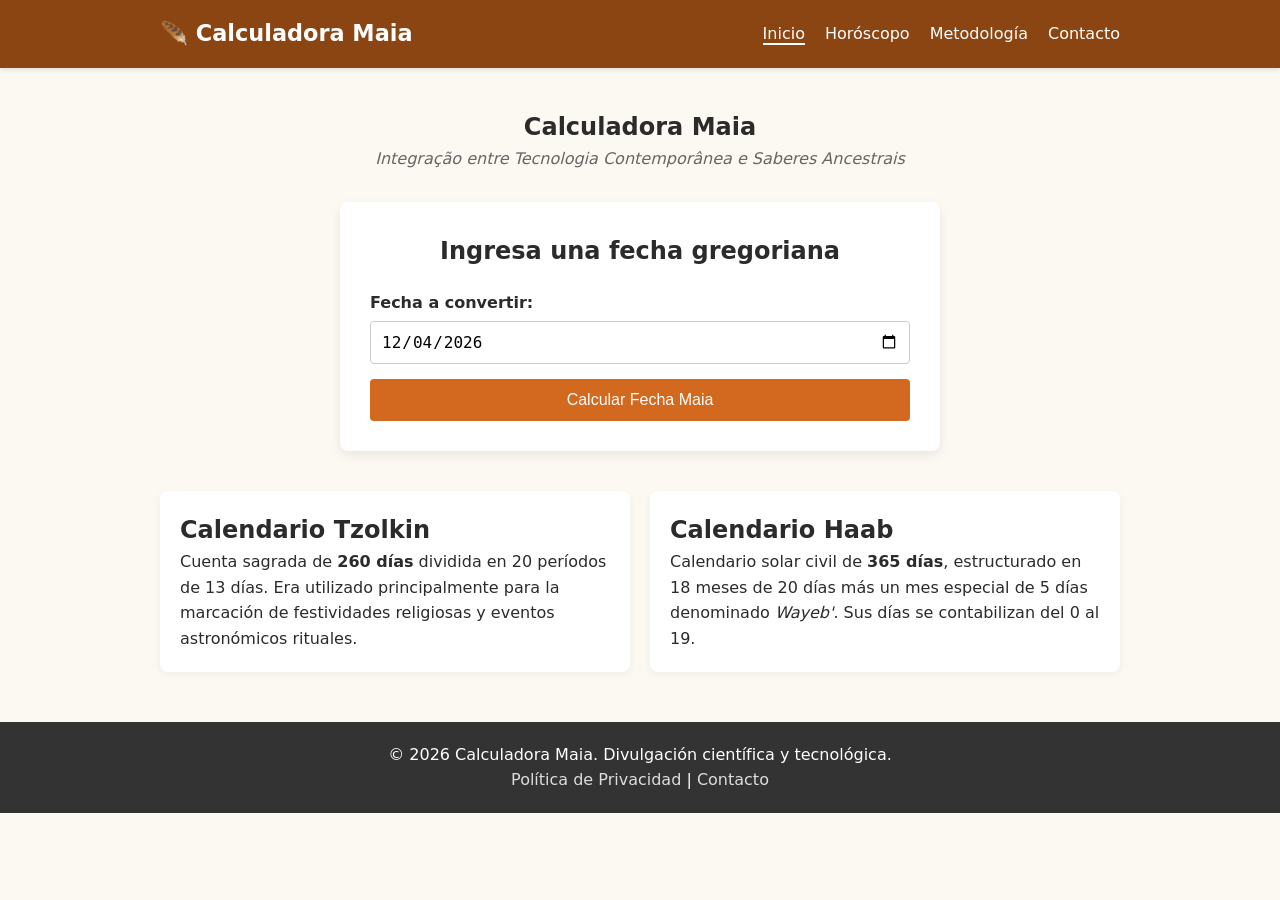
<file: Calculadora Maia/Web/calculadora-maia/index.html>
<!DOCTYPE html>
<html lang="es">
<head>
  <meta charset="UTF-8">
  <meta name="viewport" content="width=device-width, initial-scale=1.0">
  
  <!-- SEO Básico -->
  <title>Calculadora Maia | Conversor de Calendarios Tzolkin y Haab</title>
  <meta name="description" content="Herramienta didáctica interactiva para convertir fechas gregorianas a los sistemas de tiempo Maia Tzolkin y Haab mediante correlación astronómica GMT.">
  <link rel="canonical" href="https://tu-usuario.github.io/calculadora-maia/">
  <meta name="robots" content="index, follow">

  <!-- Open Graph -->
  <meta property="og:title" content="Calculadora Maia: Tecnología y Saberes Ancestrales">
  <meta property="og:description" content="Convierte fechas contemporáneas al sistema de contagem del tiempo Maia con algoritmos de correlación GMT.">
  <meta property="og:type" content="website">
  <meta property="og:url" content="https://tu-usuario.github.io/calculadora-maia/">

  <!-- Hojas de estilo -->
  <link rel="stylesheet" href="css/style.css">

  <!-- Datos Estructurados JSON-LD (E-E-A-T de Google) -->
  <script type="application/ld+json">
  {
    "@context": "https://schema.org",
    "@type": "WebApplication",
    "name": "Calculadora Maia",
    "url": "https://tu-usuario.github.io/calculadora-maia/",
    "applicationCategory": "EducationalApplication",
    "operatingSystem": "All",
    "abstract": "Sistema didáctico de conversión entre el calendario gregoriano y los calendarios Tzolkin y Haab de la civilización Maia.",
    "author": {
      "@type": "EducationalOrganization",
      "name": "Proyecto Calculadora Maia - CEFET/RJ"
    }
  }
  </script>
</head>
<body>

  <!-- Encabezado y Navegación Semántica -->
  <header class="header">
    <div class="container nav-container">
      <a href="index.html" class="logo">🪶 Calculadora Maia</a>
      <nav aria-label="Navegación principal">
        <ul class="nav-links">
          <li><a href="index.html" class="active">Inicio</a></li>
          <li><a href="cosmoverso.html">Horóscopo</a></li>
          <li><a href="sobre-nosotros.html">Metodología</a></li>
          <li><a href="contacto.html">Contacto</a></li>
        </ul>
      </nav>
    </div>
  </header>

  <!-- Sección Principal / Conversor -->
  <main class="container">
    <section class="hero-section">
      <h1>Calculadora Maia</h1>
      <p class="subtitle">Integração entre Tecnologia Contemporânea e Saberes Ancestrais</p>
      
      <!-- Interfaz Interactiva de Conversión -->
      <div class="calculator-card">
        <h2>Ingresa una fecha gregoriana</h2>
        <form id="maya-form" class="calculator-form">
          <div class="input-group">
            <label for="gregorian-date">Fecha a convertir:</label>
            <input type="date" id="gregorian-date" required>
          </div>
          <button type="submit" class="btn-primary">Calcular Fecha Maia</button>
        </form>

        <!-- Resultados de la Conversión -->
        <div id="results" class="results-container hidden">
          <div class="result-box">
            <h3>Calendario Tzolkin</h3>
            <p class="result-label">Ritual / Sagrado (260 días)</p>
            <div id="tzolkin-output" class="glyph-display">---</div>
          </div>
          <div class="result-box">
            <h3>Calendario Haab</h3>
            <p class="result-label">Civil / Solar (365 días)</p>
            <div id="haab-output" class="glyph-display">---</div>
          </div>
        </div>
      </div>
    </section>

    <!-- Explicación de los Sistemas -->
    <section class="info-section">
      <article class="info-card">
        <h2>Calendario Tzolkin</h2>
        <p>Cuenta sagrada de <strong>260 días</strong> dividida en 20 períodos de 13 días. Era utilizado principalmente para la marcación de festividades religiosas y eventos astronómicos rituales.</p>
      </article>

      <article class="info-card">
        <h2>Calendario Haab</h2>
        <p>Calendario solar civil de <strong>365 días</strong>, estructurado en 18 meses de 20 días más un mes especial de 5 días denominado <em>Wayeb'</em>. Sus días se contabilizan del 0 al 19.</p>
      </article>
    </section>
  </main>

  <!-- Pie de página de confianza -->
  <footer class="footer">
    <div class="container footer-content">
      <p>&copy; 2026 Calculadora Maia. Divulgación científica y tecnológica.</p>
      <nav aria-label="Enlaces legales">
        <a href="politica-privacidad.html">Política de Privacidad</a> | 
        <a href="contacto.html">Contacto</a>
      </nav>
    </div>
  </footer>

  <script src="js/main.js"></script>
</body>
</html>
</file>
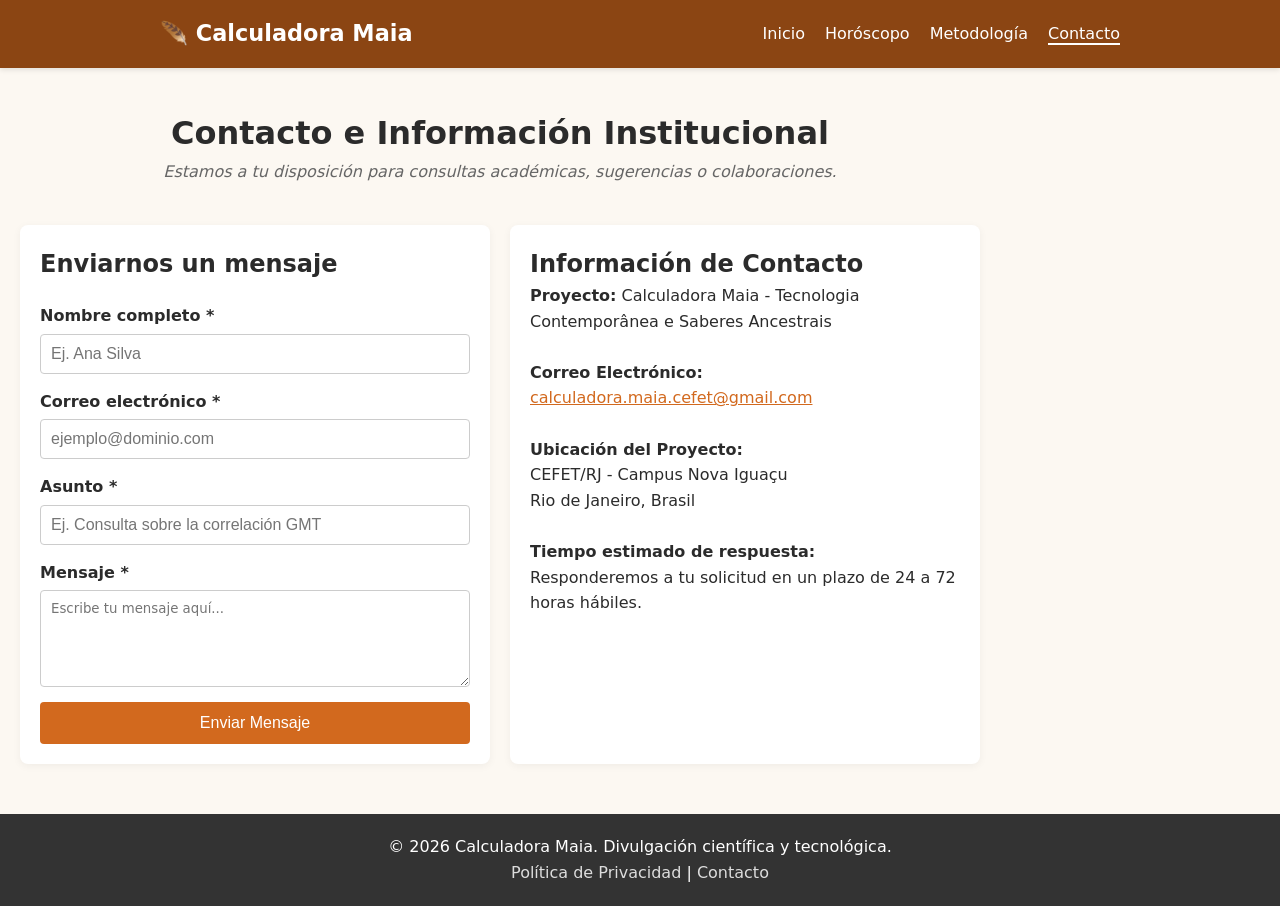
<file: Calculadora Maia/Web/calculadora-maia/contacto.html>
<!DOCTYPE html>
<html lang="es">
<head>
  <meta charset="UTF-8">
  <meta name="viewport" content="width=device-width, initial-scale=1.0">
  
  <!-- SEO Básico -->
  <title>Contacto | Calculadora Maia</title>
  <meta name="description" content="Ponte en contacto con el equipo del Proyecto Calculadora Maia para dudas académicas, sugerencias o colaboraciones de investigación.">
  <link rel="canonical" href="https://tu-usuario.github.io/calculadora-maia/contacto.html">
  <meta name="robots" content="index, follow">

  <!-- Open Graph -->
  <meta property="og:title" content="Contacto - Calculadora Maia">
  <meta property="og:description" content="Escríbenos para consultas académicas o colaboración en el proyecto de divulgación tecnológica y cultural.">
  <meta property="og:type" content="website">
  <meta property="og:url" content="https://tu-usuario.github.io/calculadora-maia/contacto.html">

  <!-- Estilos CSS -->
  <link rel="stylesheet" href="css/style.css">

  <!-- Datos Estructurados JSON-LD (E-E-A-T: ContactPage) -->
  <script type="application/ld+json">
  {
    "@context": "https://schema.org",
    "@type": "ContactPage",
    "name": "Contacto - Calculadora Maia",
    "url": "https://tu-usuario.github.io/calculadora-maia/contacto.html",
    "description": "Canal oficial de contacto para el proyecto académico y tecnológico Calculadora Maia.",
    "mainEntity": {
      "@type": "EducationalOrganization",
      "name": "Proyecto Calculadora Maia",
      "email": "calculadora.maia.cefet@gmail.com",
      "address": {
        "@type": "PostalAddress",
        "addressLocality": "Nova Iguaçu",
        "addressRegion": "Rio de Janeiro",
        "addressCountry": "BR"
      }
    }
  }
  </script>
</head>
<body>

  <!-- Encabezado y Navegación Principal -->
  <header class="header">
    <div class="container nav-container">
      <a href="index.html" class="logo">🪶 Calculadora Maia</a>
      <nav aria-label="Navegación principal">
        <ul class="nav-links">
          <li><a href="index.html">Inicio</a></li>
          <li><a href="cosmoverso.html">Horóscopo</a></li>
          <li><a href="sobre-nosotros.html">Metodología</a></li>
          <li><a href="contacto.html" class="active">Contacto</a></li>
        </ul>
      </nav>
    </div>
  </header>

  <!-- Contenido Principal -->
  <main class="container hero-section">
    <h1>Contacto e Información Institucional</h1>
    <p class="subtitle">Estamos a tu disposición para consultas académicas, sugerencias o colaboraciones.</p>

    <div class="info-section">
      <!-- Formulario de Contacto -->
      <article class="info-card" style="text-align: left;">
        <h2>Enviarnos un mensaje</h2>
        <form id="contact-form" class="calculator-form" action="#" method="POST">
          <div class="input-group">
            <label for="nombre">Nombre completo *</label>
            <input type="text" id="nombre" name="nombre" placeholder="Ej. Ana Silva" required>
          </div>

          <div class="input-group">
            <label for="email">Correo electrónico *</label>
            <input type="email" id="email" name="email" placeholder="ejemplo@dominio.com" required>
          </div>

          <div class="input-group">
            <label for="asunto">Asunto *</label>
            <input type="text" id="asunto" name="asunto" placeholder="Ej. Consulta sobre la correlación GMT" required>
          </div>

          <div class="input-group">
            <label for="mensaje">Mensaje *</label>
            <textarea id="mensaje" name="mensaje" rows="5" style="padding: 10px; border: 1px solid #ccc; border-radius: 4px; font-family: inherit;" required placeholder="Escribe tu mensaje aquí..."></textarea>
          </div>

          <button type="submit" class="btn-primary">Enviar Mensaje</button>
        </form>
      </article>

      <!-- Información Transparente de Contacto -->
      <article class="info-card" style="text-align: left;">
        <h2>Información de Contacto</h2>
        <p><strong>Proyecto:</strong> Calculadora Maia - Tecnologia Contemporânea e Saberes Ancestrais</p>
        <br>
        <p><strong>Correo Electrónico:</strong><br><a href="mailto:calculadora.maia.cefet@gmail.com" style="color: var(--secondary-color);">calculadora.maia.cefet@gmail.com</a></p>
        <br>
        <p><strong>Ubicación del Proyecto:</strong><br>CEFET/RJ - Campus Nova Iguaçu<br>Rio de Janeiro, Brasil</p>
        <br>
        <p><strong>Tiempo estimado de respuesta:</strong><br>Responderemos a tu solicitud en un plazo de 24 a 72 horas hábiles.</p>
      </article>
    </div>
  </main>

  <!-- Pie de Página -->
  <footer class="footer">
    <div class="container footer-content">
      <p>&copy; 2026 Calculadora Maia. Divulgación científica y tecnológica.</p>
      <nav aria-label="Enlaces legales">
        <a href="politica-privacidad.html">Política de Privacidad</a> | 
        <a href="contacto.html">Contacto</a>
      </nav>
    </div>
  </footer>

  <script src="js/main.js"></script>
</body>
</html>
</file>
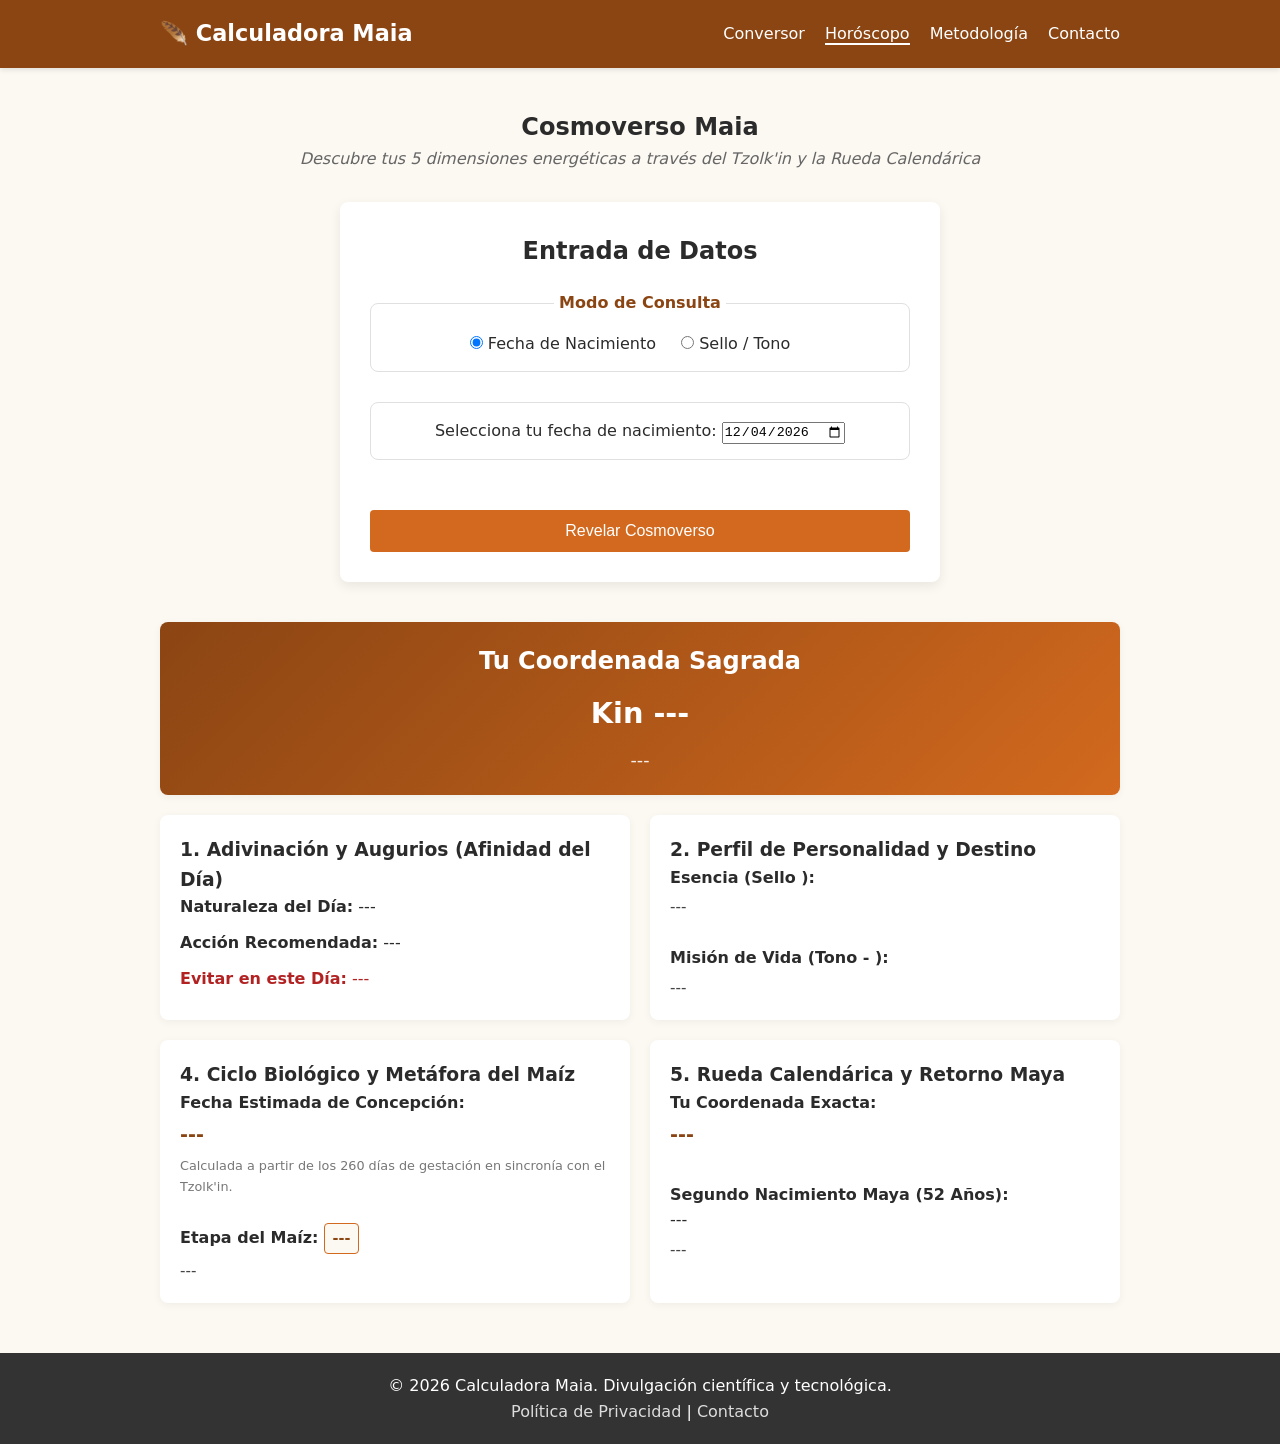
<file: Calculadora Maia/Web/calculadora-maia/cosmoverso.html>
<!DOCTYPE html>
<html lang="es">
<head>
  <meta charset="UTF-8">
  <meta name="viewport" content="width=device-width, initial-scale=1.0">
  
  <!-- SEO Básico y E-E-A-T -->
  <title>Cosmoverso Maia | Lectura de Kin, Nahual, Tonos y Rueda Calendárica</title>
  <meta name="description" content="Análisis profundo de la energía personal en el Tzolk'in: augurios, perfil de personalidad, ciclo agrícola del maíz y fecha del Retorno Maya de 52 años.">
  <link rel="canonical" href="https://tu-usuario.github.io/calculadora-maia/cosmoverso.html">
  <meta name="robots" content="index, follow">

  <!-- Open Graph -->
  <meta property="og:title" content="Cosmoverso Maia: Lectura de Kin y Ciclos de Vida">
  <meta property="og:description" content="Mapea tu Kin de nacimiento con las 5 funciones tradicionales del Tzolk'in y descubre tu posición en la Rueda Calendárica.">
  <meta property="og:type" content="website">
  <meta property="og:url" content="https://tu-usuario.github.io/calculadora-maia/cosmoverso.html">

  <!-- Estilos -->
  <link rel="stylesheet" href="css/style.css">

  <!-- Datos Estructurados JSON-LD -->
  <script type="application/ld+json">
  {
    "@context": "https://schema.org",
    "@type": "WebApplication",
    "name": "Cosmoverso Maia",
    "url": "https://tu-usuario.github.io/calculadora-maia/cosmoverso.html",
    "applicationCategory": "EducationalApplication",
    "description": "Herramienta de interpretación del Kin personal, perfil de personalidad maya, ciclo de gestación y Rueda Calendárica."
  }
  </script>
</head>
<body>

  <!-- Encabezado con Navegación Actualizada -->
  <header class="header">
    <nav class="container nav-container" aria-label="Navegación principal">
      <a href="index.html" class="logo">🪶 Calculadora Maia</a>
      <ul class="nav-links">
        <li><a href="index.html">Conversor</a></li>
        <li><a href="cosmoverso.html" class="active">Horóscopo</a></li>
        <li><a href="sobre-nosotros.html">Metodología</a></li>
        <li><a href="contacto.html">Contacto</a></li>
      </ul>
    </nav>
  </header>

  <!-- Contenido Principal -->
  <main class="container">
    <section class="hero-section">
      <h1>Cosmoverso Maia</h1>
      <p class="subtitle">Descubre tus 5 dimensiones energéticas a través del Tzolk'in y la Rueda Calendárica</p>
      
      <!-- Panel de Selección Doble (Por Fecha o Por Selección Directa de Kin) -->
      <article class="calculator-card">
        <h2>Entrada de Datos</h2>
        
        <form id="cosmo-form" class="calculator-form">
          <fieldset class="input-fieldset">
            <legend>Modo de Consulta</legend>
            <label class="radio-label">
              <input type="radio" name="input_mode" value="date" checked id="mode-date">
              Fecha de Nacimiento
            </label>
            <label class="radio-label">
              <input type="radio" name="input_mode" value="direct" id="mode-direct">
              Sello / Tono
            </label>
          </fieldset>

          <!-- Bloque A: Fecha de Nacimiento -->
          <fieldset id="block-date" class="input-fieldset">
            <label for="birth-date">Selecciona tu fecha de nacimiento:</label>
            <input type="date" id="birth-date">
          </fieldset>

          <!-- Bloque B: Selección Directa de Tono y Sello -->
          <fieldset id="block-direct" class="input-fieldset hidden">
            <div class="input-group">
              <label for="select-tono">Tono Numeral (1 - 13):</label>
              <select id="select-tono">
                <!-- Generado por JS -->
              </select>
            </div>
            
            <div class="input-group" style="margin-top: 15px;">
              <label for="select-sello">Sello / Nahual (1 - 20):</label>
              <select id="select-sello">
                <!-- Generado por JS -->
              </select>
            </div>
          </fieldset>

          <button type="submit" class="btn-primary" style="margin-top: 20px;">Revelar Cosmoverso</button>
        </form>
      </article>
    </section>

    <!-- Alertas de Fechas Sagradas / Ceremoniales (Función 3) -->
    <aside id="ceremonial-alert" class="alert-box hidden" aria-live="polite">
      <!-- Inyectado por JS si el Kin coincide con un día sagrado -->
    </aside>

    <!-- Resultados en Formato Modular / 5 Funciones Tradicionales -->
    <section id="cosmo-results" class="results-grid hidden">

      <!-- Coordenada Principal / Banner de Kin -->
      <article class="info-card full-width-card highlight-card">
        <h2>Tu Coordenada Sagrada</h2>
        <p class="kin-badge" id="res-kin-title">Kin ---</p>
        <p class="wheel-coordinate" id="res-wheel-coord">---</p>
      </article>

      <!-- Función 1: Adivinación y Augurios -->
      <article class="info-card">
        <h3>1. Adivinación y Augurios (Afinidad del Día)</h3>
        <p><strong>Naturaleza del Día:</strong> <span id="f1-naturaleza">---</span></p>
        <p style="margin-top: 10px;"><strong>Acción Recomendada:</strong> <span id="f1-accion">---</span></p>
        <p style="margin-top: 10px; color: #b22222;"><strong>Evitar en este Día:</strong> <span id="f1-evitar">---</span></p>
      </article>

      <!-- Función 2: Asignación de Nombres y Destino -->
      <article class="info-card">
        <h3>2. Perfil de Personalidad y Destino</h3>
        <p><strong>Esencia (Sello <span id="f2-sello-nombre"></span>):</strong></p>
        <p id="f2-sello-desc" class="desc-text">---</p>
        <br>
        <p><strong>Misión de Vida (Tono <span id="f2-tono-num"></span> - <span id="f2-tono-nombre"></span>):</strong></p>
        <p id="f2-tono-desc" class="desc-text">---</p>
      </article>

      <!-- Función 4: Orientación Agrícola y Biológica -->
      <article class="info-card">
        <h3>4. Ciclo Biológico y Metáfora del Maíz</h3>
        <p><strong>Fecha Estimada de Concepción:</strong></p>
        <p id="f4-concepcion" class="highlight-text">---</p>
        <p class="small-note">Calculada a partir de los 260 días de gestación en sincronía con el Tzolk'in.</p>
        <br>
        <p><strong>Etapa del Maíz:</strong> <span id="f4-etapa-nombre" class="badge-tag">---</span></p>
        <p id="f4-etapa-desc" class="desc-text">---</p>
      </article>

      <!-- Función 5: La Rueda Calendárica (52 Años) -->
      <article class="info-card">
        <h3>5. Rueda Calendárica y Retorno Maya</h3>
        <p><strong>Tu Coordenada Exacta:</strong></p>
        <p id="f5-coordenada" class="highlight-text">---</p>
        <br>
        <p><strong>Segundo Nacimiento Maya (52 Años):</strong></p>
        <p id="f5-retorno-fecha">---</p>
        <p id="f5-retorno-status" class="desc-text">---</p>
      </article>

    </section>
  </main>

  <!-- Pie de página -->
  <footer class="footer">
    <div class="container footer-content">
      <p>&copy; 2026 Calculadora Maia. Divulgación científica y tecnológica.</p>
      <nav aria-label="Enlaces legales">
        <a href="politica-privacidad.html">Política de Privacidad</a> | 
        <a href="contacto.html">Contacto</a>
      </nav>
    </div>
  </footer>

  <script src="js/cosmoverso.js"></script>
</body>
</html>
</file>
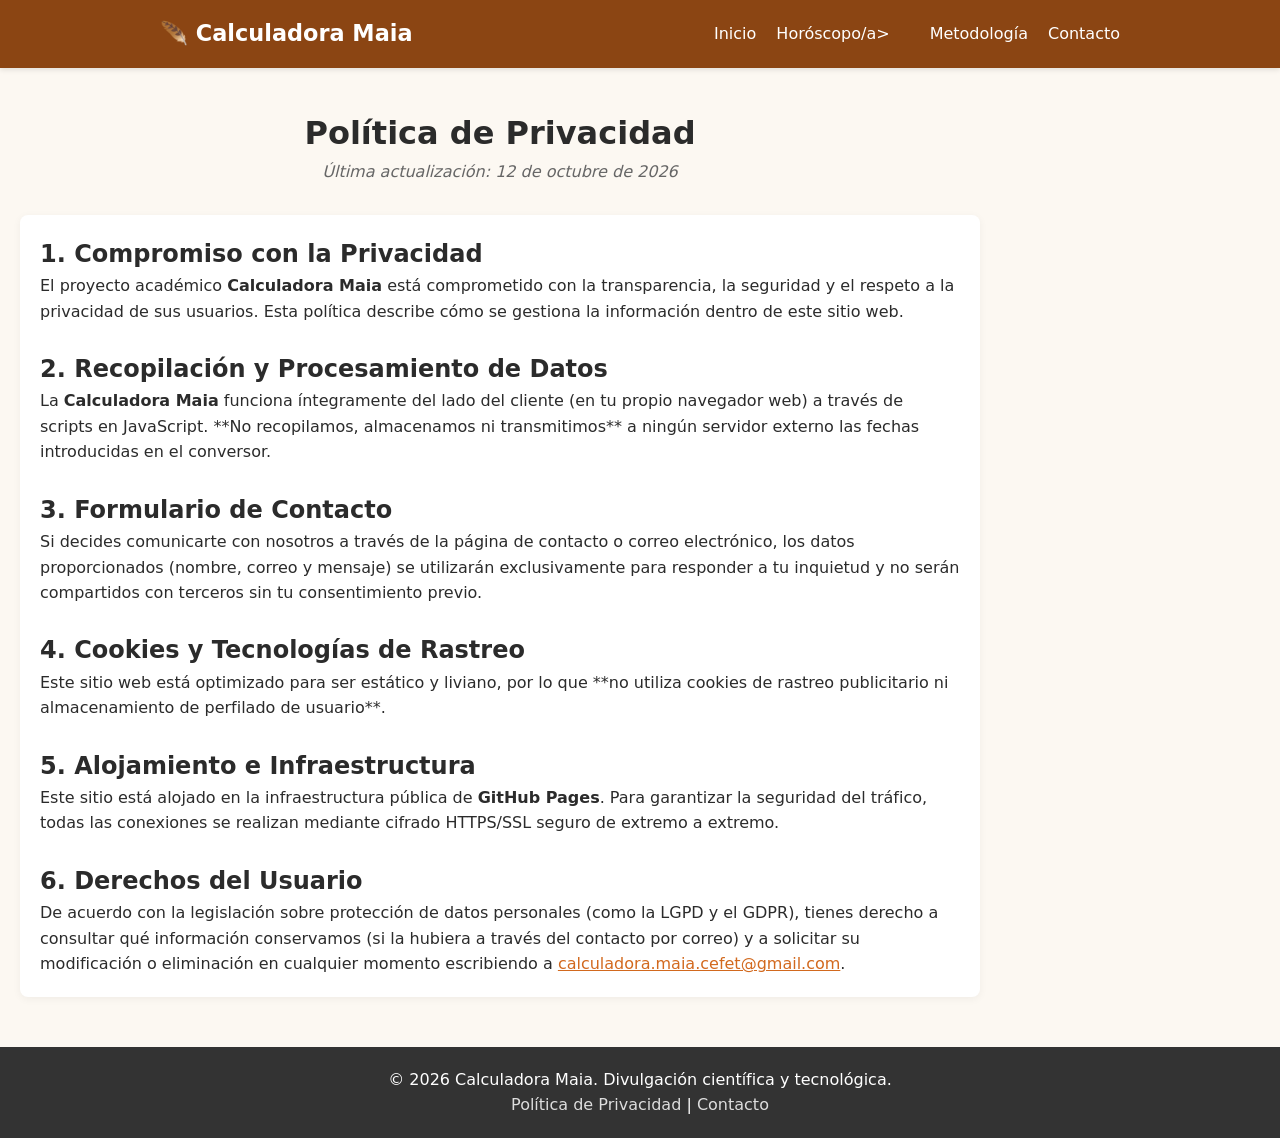
<file: Calculadora Maia/Web/calculadora-maia/politica-privacidad.html>
<!DOCTYPE html>
<html lang="es">
<head>
  <meta charset="UTF-8">
  <meta name="viewport" content="width=device-width, initial-scale=1.0">
  
  <!-- SEO Básico -->
  <title>Política de Privacidad | Calculadora Maia</title>
  <meta name="description" content="Política de privacidad de la Calculadora Maia. Transparencia sobre el procesamiento de datos, uso de scripts locales y protección al usuario.">
  <link rel="canonical" href="https://tu-usuario.github.io/calculadora-maia/politica-privacidad.html">
  <meta name="robots" content="index, follow">

  <!-- Open Graph -->
  <meta property="og:title" content="Política de Privacidad - Calculadora Maia">
  <meta property="og:description" content="Conoce cómo protegemos tus datos y garantizamos una experiencia segura y transparente.">
  <meta property="og:type" content="website">
  <meta property="og:url" content="https://tu-usuario.github.io/calculadora-maia/politica-privacidad.html">

  <!-- Estilos CSS -->
  <link rel="stylesheet" href="css/style.css">

  <!-- Datos Estructurados JSON-LD -->
  <script type="application/ld+json">
  {
    "@context": "https://schema.org",
    "@type": "WebPage",
    "name": "Política de Privacidad - Calculadora Maia",
    "url": "https://tu-usuario.github.io/calculadora-maia/politica-privacidad.html",
    "description": "Declaración sobre la privacidad y tratamiento de datos del proyecto Calculadora Maia.",
    "publisher": {
      "@type": "EducationalOrganization",
      "name": "Proyecto Calculadora Maia"
    }
  }
  </script>
</head>
<body>

  <!-- Encabezado y Navegación Principal -->
  <header class="header">
    <div class="container nav-container">
      <a href="index.html" class="logo">🪶 Calculadora Maia</a>
      <nav aria-label="Navegación principal">
        <ul class="nav-links">
          <li><a href="index.html">Inicio</a></li>
          <li><a href="cosmoverso.html">Horóscopo/a></li>
          <li><a href="sobre-nosotros.html">Metodología</a></li>
          <li><a href="contacto.html">Contacto</a></li>
        </ul>
      </nav>
    </div>
  </header>

  <!-- Contenido Principal -->
  <main class="container hero-section">
    <h1>Política de Privacidad</h1>
    <p class="subtitle">Última actualización: 12 de octubre de 2026</p>

    <article class="info-card" style="text-align: left; margin-top: 20px;">
      <h2>1. Compromiso con la Privacidad</h2>
      <p>El proyecto académico <strong>Calculadora Maia</strong> está comprometido con la transparencia, la seguridad y el respeto a la privacidad de sus usuarios. Esta política describe cómo se gestiona la información dentro de este sitio web.</p>
      
      <br>
      <h2>2. Recopilación y Procesamiento de Datos</h2>
      <p>La <strong>Calculadora Maia</strong> funciona íntegramente del lado del cliente (en tu propio navegador web) a través de scripts en JavaScript. **No recopilamos, almacenamos ni transmitimos** a ningún servidor externo las fechas introducidas en el conversor.</p>

      <br>
      <h2>3. Formulario de Contacto</h2>
      <p>Si decides comunicarte con nosotros a través de la página de contacto o correo electrónico, los datos proporcionados (nombre, correo y mensaje) se utilizarán exclusivamente para responder a tu inquietud y no serán compartidos con terceros sin tu consentimiento previo.</p>

      <br>
      <h2>4. Cookies y Tecnologías de Rastreo</h2>
      <p>Este sitio web está optimizado para ser estático y liviano, por lo que **no utiliza cookies de rastreo publicitario ni almacenamiento de perfilado de usuario**.</p>

      <br>
      <h2>5. Alojamiento e Infraestructura</h2>
      <p>Este sitio está alojado en la infraestructura pública de <strong>GitHub Pages</strong>. Para garantizar la seguridad del tráfico, todas las conexiones se realizan mediante cifrado HTTPS/SSL seguro de extremo a extremo.</p>

      <br>
      <h2>6. Derechos del Usuario</h2>
      <p>De acuerdo con la legislación sobre protección de datos personales (como la LGPD y el GDPR), tienes derecho a consultar qué información conservamos (si la hubiera a través del contacto por correo) y a solicitar su modificación o eliminación en cualquier momento escribiendo a <a href="mailto:contacto@calculadoramaia.org" style="color: var(--secondary-color);">calculadora.maia.cefet@gmail.com</a>.</p>
    </article>
  </main>

  <!-- Pie de Página -->
  <footer class="footer">
    <div class="container footer-content">
      <p>&copy; 2026 Calculadora Maia. Divulgación científica y tecnológica.</p>
      <nav aria-label="Enlaces legales">
        <a href="politica-privacidad.html">Política de Privacidad</a> | 
        <a href="contacto.html">Contacto</a>
      </nav>
    </div>
  </footer>

  <script src="js/main.js"></script>
</body>
</html>
</file>
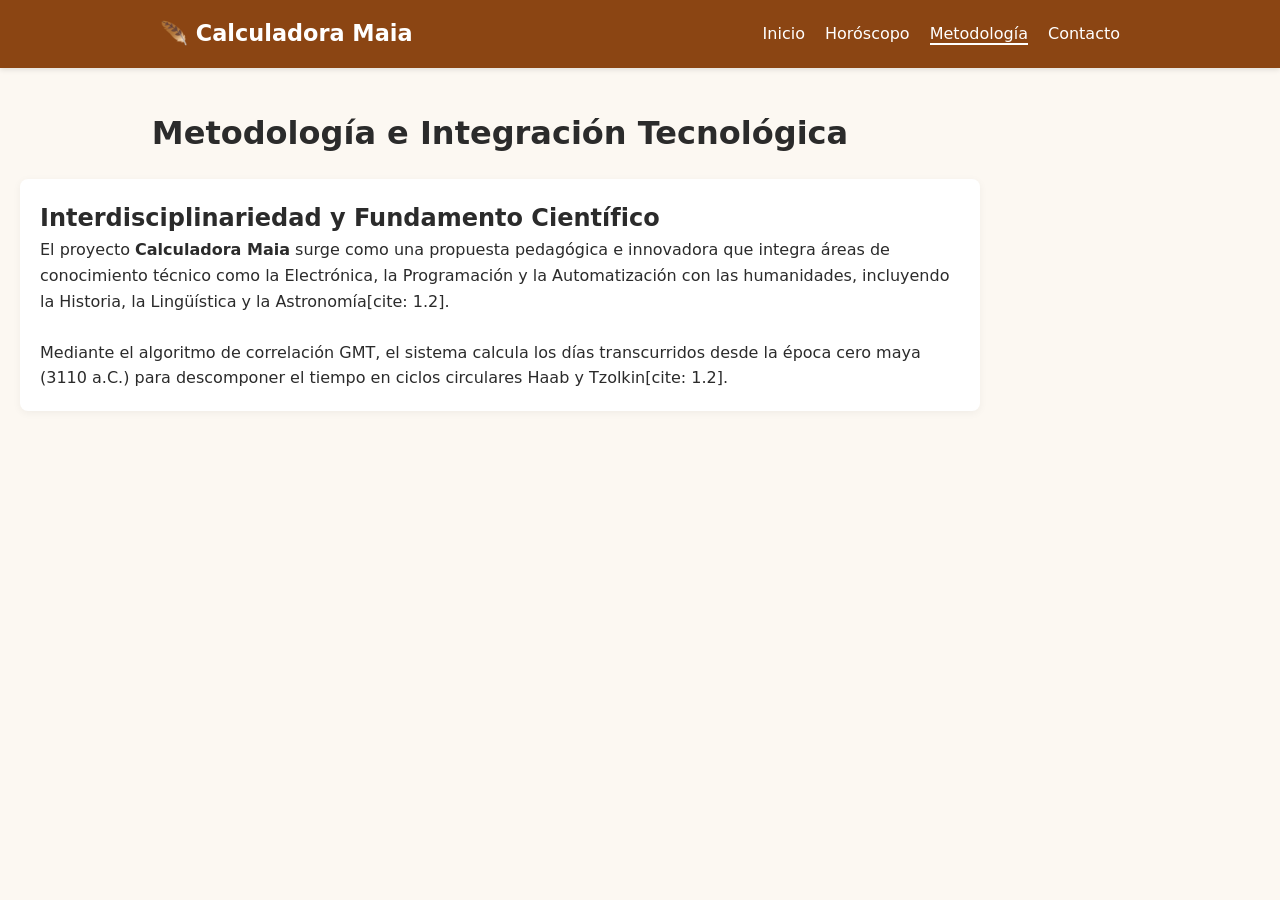
<file: Calculadora Maia/Web/calculadora-maia/sobre-nosotros.html>
<!DOCTYPE html>
<html lang="es">
<head>
  <meta charset="UTF-8">
  <meta name="viewport" content="width=device-width, initial-scale=1.0">
  <title>Sobre el Proyecto | Calculadora Maia</title>
  <link rel="stylesheet" href="css/style.css">
</head>
<body>
  <header class="header">
    <div class="container nav-container">
      <a href="index.html" class="logo">🪶 Calculadora Maia</a>
      <nav aria-label="Navegación principal">
        <ul class="nav-links">
          <li><a href="index.html">Inicio</a></li>
          <li><a href="cosmoverso.html">Horóscopo</a></li>
          <li><a href="sobre-nosotros.html" class="active">Metodología</a></li>
          <li><a href="contacto.html">Contacto</a></li>
        </ul>
      </nav>
    </div>
  </header>

  <main class="container hero-section">
    <h1>Metodología e Integración Tecnológica</h1>
    <article class="info-card" style="text-align: left; margin-top: 20px;">
      <h2>Interdisciplinariedad y Fundamento Científico</h2>
      <p>El proyecto <strong>Calculadora Maia</strong> surge como una propuesta pedagógica e innovadora que integra áreas de conocimiento técnico como la Electrónica, la Programación y la Automatización con las humanidades, incluyendo la Historia, la Lingüística y la Astronomía[cite: 1.2].</p>
      <br>
      <p>Mediante el algoritmo de correlación GMT, el sistema calcula los días transcurridos desde la época cero maya (3110 a.C.) para descomponer el tiempo en ciclos circulares Haab y Tzolkin[cite: 1.2].</p>
    </article>
  </main>
</body>
</html>
</file>
<file: Calculadora Maia/Web/calculadora-maia/css/style.css>
/* Variables de color y tipografía */
:root {
  --primary-color: #8b4513;
  --secondary-color: #d2691e;
  --bg-color: #fcf8f2;
  --card-bg: #ffffff;
  --text-color: #2b2b2b;
  --accent-color: #2e8b57;
  --border-radius: 8px;
  --font-main: system-ui, -apple-system, BlinkMacSystemFont, 'Segoe UI', Roboto, sans-serif;
}

* {
  box-sizing: border-box;
  margin: 0;
  padding: 0;
}

body {
  font-family: var(--font-main);
  background-color: var(--bg-color);
  color: var(--text-color);
  line-height: 1.6;
}

.container {
  max-width: 1000px;
  margin: 0 auto;
  padding: 0 20px;
}

/* Header & Navegación */
.header {
  background-color: var(--primary-color);
  color: #fff;
  padding: 1rem 0;
  box-shadow: 0 2px 5px rgba(0,0,0,0.1);
}

.nav-container {
  display: flex;
  justify-content: space-between;
  align-items: center;
}

.logo {
  color: #fff;
  text-decoration: none;
  font-size: 1.4rem;
  font-weight: bold;
}

.nav-links {
  display: flex;
  list-style: none;
  gap: 20px;
}

.nav-links a {
  color: #fff;
  text-decoration: none;
  font-weight: 500;
}

.nav-links a.active {
  border-bottom: 2px solid #fff;
}

/* Calculadora */
.hero-section {
  text-align: center;
  margin: 40px 0;
}

.subtitle {
  color: #666;
  margin-bottom: 30px;
  font-style: italic;
}

.calculator-card {
  background-color: var(--card-bg);
  padding: 30px;
  border-radius: var(--border-radius);
  box-shadow: 0 4px 12px rgba(0,0,0,0.08);
  max-width: 600px;
  margin: 0 auto;
}

.calculator-form {
  display: flex;
  flex-direction: column;
  gap: 15px;
  margin-top: 20px;
}

.input-group {
  display: flex;
  flex-direction: column;
  text-align: left;
}

.input-group label {
  font-weight: bold;
  margin-bottom: 5px;
}

.input-group input {
  padding: 10px;
  border: 1px solid #ccc;
  border-radius: 4px;
  font-size: 1rem;
}

.btn-primary {
  background-color: var(--secondary-color);
  color: white;
  padding: 12px;
  border: none;
  border-radius: 4px;
  font-size: 1rem;
  cursor: pointer;
  transition: background-color 0.2s;
}

.btn-primary:hover {
  background-color: var(--primary-color);
}

/* Resultados */
.results-container {
  display: grid;
  grid-template-columns: 1fr 1fr;
  gap: 15px;
  margin-top: 25px;
}

.result-box {
  background: var(--bg-color);
  padding: 15px;
  border-radius: var(--border-radius);
  border: 1px solid #e0e0e0;
}

.glyph-display {
  font-size: 1.3rem;
  font-weight: bold;
  color: var(--primary-color);
  margin-top: 10px;
}

.hidden {
  display: none;
}

/* Secciones de información */
.info-section {
  display: grid;
  grid-template-columns: repeat(auto-fit, minmax(280px, 1fr));
  gap: 20px;
  margin: 40px 0;
}

.info-card {
  background: var(--card-bg);
  padding: 20px;
  border-radius: var(--border-radius);
  box-shadow: 0 2px 8px rgba(0,0,0,0.05);
}

.footer {
  background-color: #333;
  color: #fff;
  text-align: center;
  padding: 20px 0;
  margin-top: 50px;
}

.footer a {
  color: #ddd;
  text-decoration: none;
}

/* ==========================================================================
   ESTILOS ESPECÍFICOS PARA COSMOVERSO
   ========================================================================== */

/* Fieldsets e Inputs */
.input-fieldset {
  border: 1px solid #e0e0e0;
  padding: 15px;
  border-radius: var(--border-radius);
  margin-bottom: 15px;
}

.input-fieldset legend {
  font-weight: bold;
  padding: 0 5px;
  color: var(--primary-color);
}

.radio-label {
  margin-right: 20px;
  cursor: pointer;
  font-weight: 500;
}

/* Grilla de Resultados */
.results-grid {
  display: grid;
  grid-template-columns: repeat(auto-fit, minmax(320px, 1fr));
  gap: 20px;
  margin-top: 30px;
}

.full-width-card {
  grid-column: 1 / -1;
  text-align: center;
}

.highlight-card {
  background: linear-gradient(135deg, #8b4513, #d2691e);
  color: #ffffff;
}

.highlight-card h2 {
  color: #ffffff;
}

.kin-badge {
  font-size: 1.8rem;
  font-weight: bold;
  margin: 10px 0;
}

.wheel-coordinate {
  font-size: 1.1rem;
  opacity: 0.9;
}

/* Alertas Ceremoniales */
.alert-box {
  background-color: #fff3cd;
  border-left: 5px solid #ffc107;
  color: #856404;
  padding: 15px 20px;
  border-radius: var(--border-radius);
  margin: 25px 0;
}

/* Tipografías y Detalles */
.desc-text {
  font-size: 0.95rem;
  color: #444;
  margin-top: 5px;
}

.highlight-text {
  font-size: 1.2rem;
  font-weight: bold;
  color: var(--primary-color);
  margin: 5px 0;
}

.small-note {
  font-size: 0.8rem;
  color: #777;
}

.badge-tag {
  display: inline-block;
  background-color: var(--bg-color);
  border: 1px solid var(--secondary-color);
  color: var(--primary-color);
  padding: 3px 8px;
  border-radius: 4px;
  font-weight: bold;
  font-size: 0.9rem;
}
</file>
